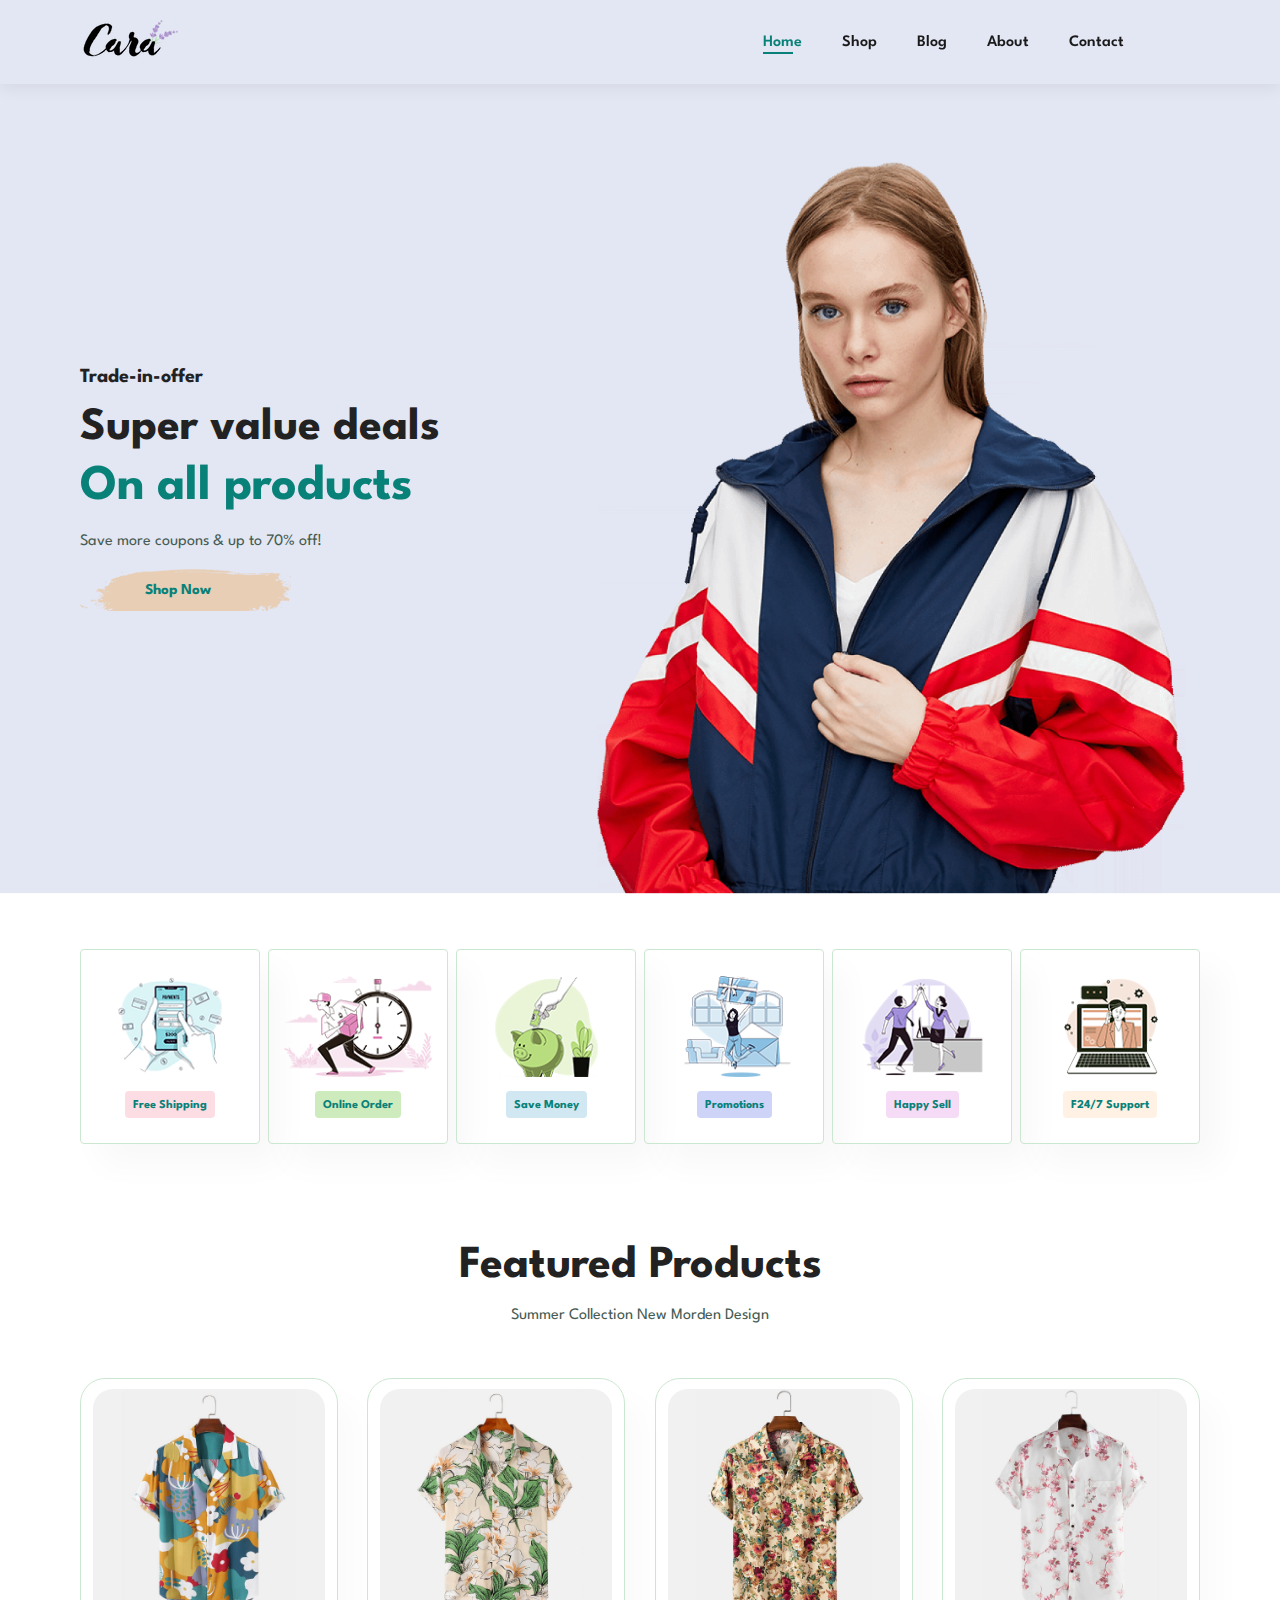
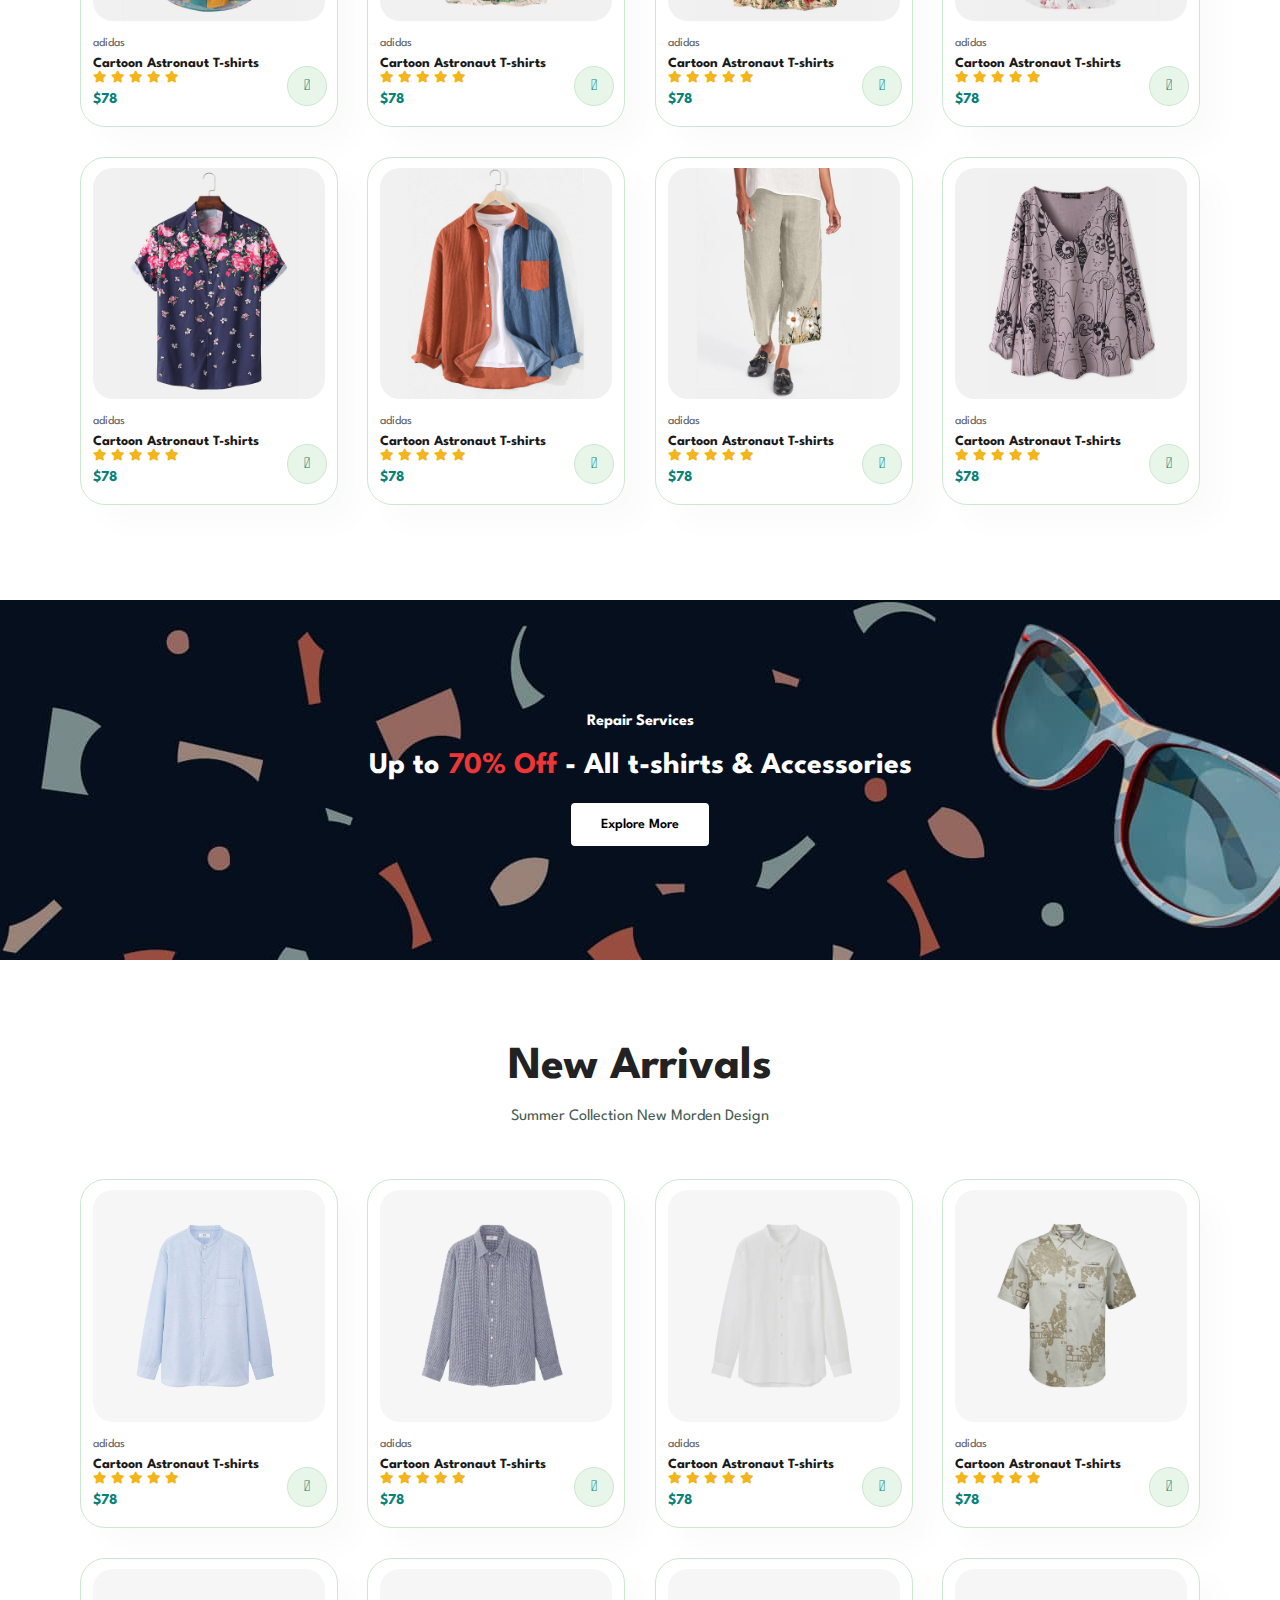
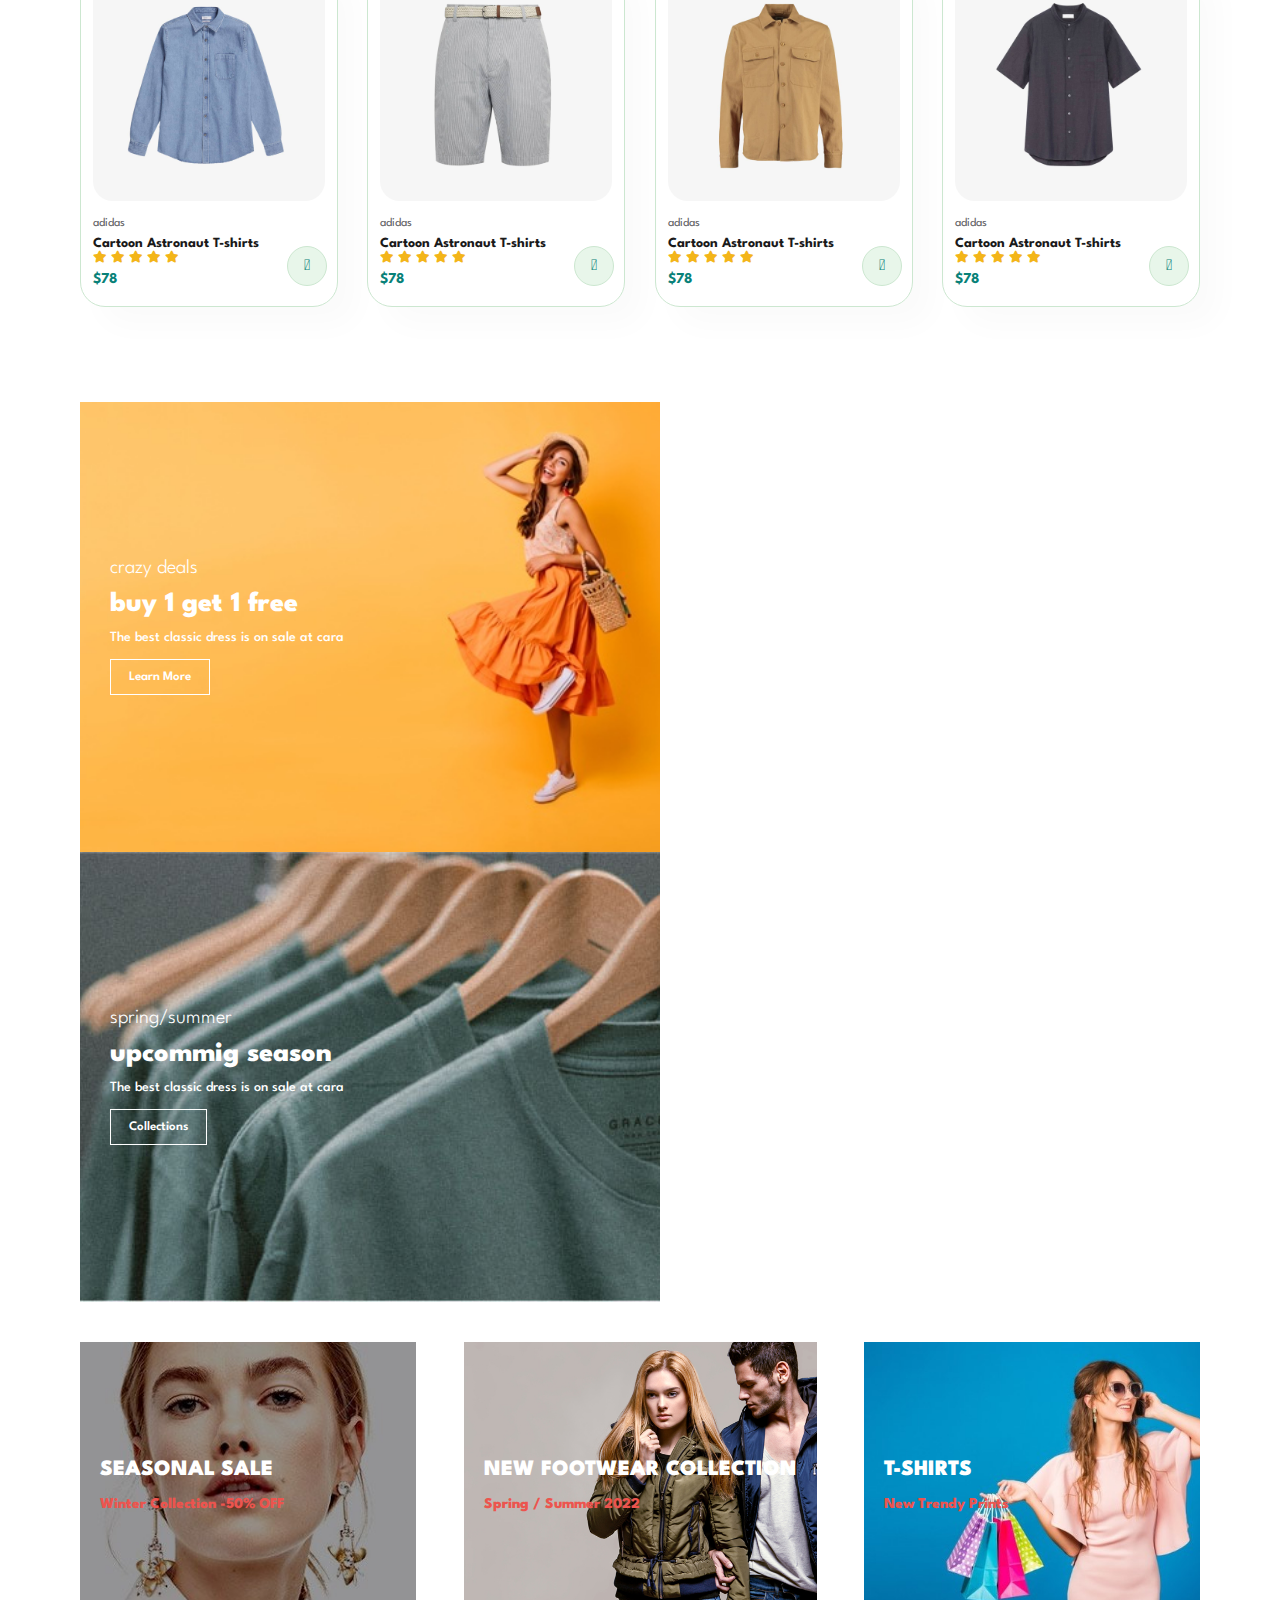
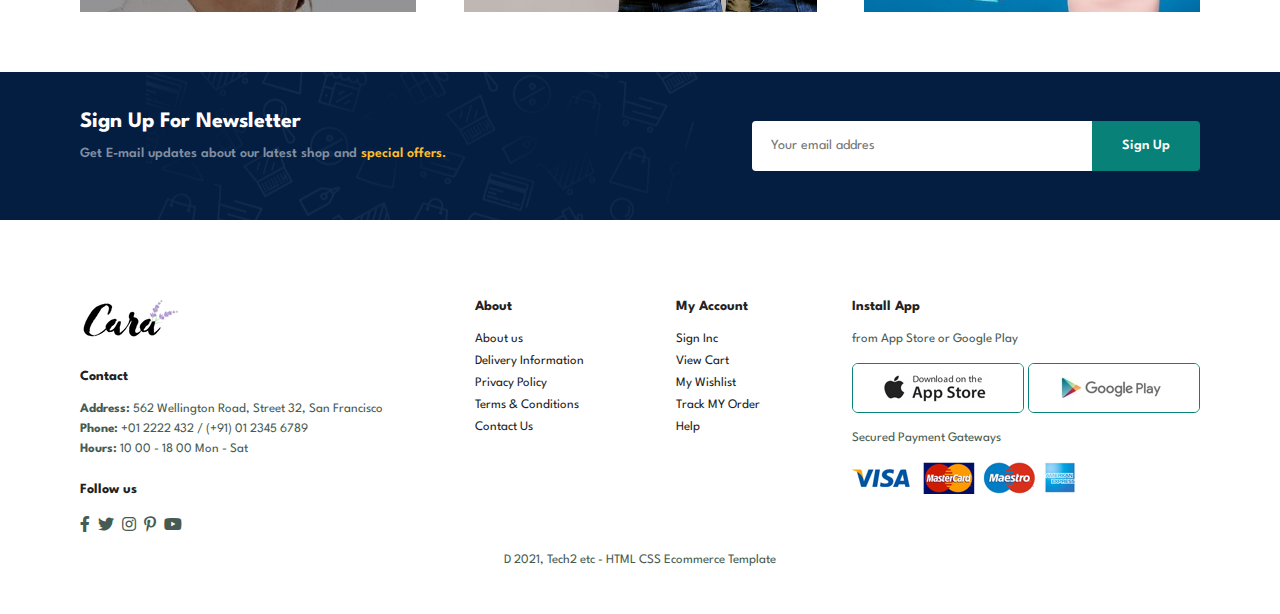
<file: index.html>
<!DOCTYPE html>
<html lang="en">
  <head>
    <meta charset="UTF-8" />
    <meta http-equiv="X-UA-Compatible" content="IE=edge" />
    <meta name="viewport" content="width=device-width, initial-scale=1.0" />
    <title>CARA</title>
    <link
      rel="stylesheet"
      href="https://pro.fontawesome.com/releases/v5.10.0/css/all.css"
    />
    <script src="script.js" defer></script>
    <link rel="stylesheet" href="style.css" />
  </head>

  <body>
    <section id="header">
      <a href="#"><img src="./img/logo.png" class="logo" alt="" /></a>
      <div>
        <ul id="navbar">
          <li><a class="active" href="index.html">Home</a></li>
          <li><a href="shop.html">Shop</a></li>
          <li><a href="blog.html">Blog</a></li>
          <li><a href="about.html">About</a></li>
          <li><a href="contact.html">Contact</a></li>
          <li id="ig-bag">
            <a href="cart.html"><i class="far fa-shopping-bag"></i></a>
          </li>
          <a href="#" id="close"><i class="far fa-times"></i></a>
        </ul>
      </div>
      <div id="mobile">
        <a href="cart.html"><i class="far fa-shopping-bag"></i></a>
        <i id="bar" class="fas fa-outdent"></i>
      </div>
    </section>

    <section id="hero">
      <h4>Trade-in-offer</h4>
      <h2>Super value deals</h2>
      <h1>On all products</h1>
      <p>Save more coupons & up to 70% off!</p>
      <button>Shop Now</button>
    </section>

    <section id="feature" class="section-p1">
      <div class="fe-box">
        <img src="./img/features/f1.png" alt="" />
        <h6>Free Shipping</h6>
      </div>
      <div class="fe-box">
        <img src="./img/features/f2.png" alt="" />
        <h6>Online Order</h6>
      </div>
      <div class="fe-box">
        <img src="./img/features/f3.png" alt="" />
        <h6>Save Money</h6>
      </div>
      <div class="fe-box">
        <img src="./img/features/f4.png" alt="" />
        <h6>Promotions</h6>
      </div>
      <div class="fe-box">
        <img src="./img/features/f5.png" alt="" />
        <h6>Happy Sell</h6>
      </div>
      <div class="fe-box">
        <img src="./img/features/f6.png" alt="" />
        <h6>F24/7 Support</h6>
      </div>
    </section>

    <section id="product1" class="section-p1">
      <h2>Featured Products</h2>
      <p>Summer Collection New Morden Design</p>
      <div class="pro-container">
        <div class="pro">
          <img src="./img/products/f1.jpg" alt="" />
          <div class="des">
            <span>adidas</span>
            <h5>Cartoon Astronaut T-shirts</h5>
            <div class="star">
              <i class="fas fa-star"></i>
              <i class="fas fa-star"></i>
              <i class="fas fa-star"></i>
              <i class="fas fa-star"></i>
              <i class="fas fa-star"></i>
            </div>
            <h4>$78</h4>
          </div>
          <a href="#"><i class="fal fa-shopping-cart cart"></i></a>
        </div>
        <div class="pro">
          <img src="./img/products/f2.jpg" alt="" />
          <div class="des">
            <span>adidas</span>
            <h5>Cartoon Astronaut T-shirts</h5>
            <div class="star">
              <i class="fas fa-star"></i>
              <i class="fas fa-star"></i>
              <i class="fas fa-star"></i>
              <i class="fas fa-star"></i>
              <i class="fas fa-star"></i>
            </div>
            <h4>$78</h4>
          </div>
          <a href="#"><i class="fal fa-shopping-cart cart"></i></a>
        </div>
        <div class="pro">
          <img src="./img/products/f3.jpg" alt="" />
          <div class="des">
            <span>adidas</span>
            <h5>Cartoon Astronaut T-shirts</h5>
            <div class="star">
              <i class="fas fa-star"></i>
              <i class="fas fa-star"></i>
              <i class="fas fa-star"></i>
              <i class="fas fa-star"></i>
              <i class="fas fa-star"></i>
            </div>
            <h4>$78</h4>
          </div>
          <a href="#"><i class="fal fa-shopping-cart cart"></i></a>
        </div>
        <div class="pro">
          <img src="./img/products/f4.jpg" alt="" />
          <div class="des">
            <span>adidas</span>
            <h5>Cartoon Astronaut T-shirts</h5>
            <div class="star">
              <i class="fas fa-star"></i>
              <i class="fas fa-star"></i>
              <i class="fas fa-star"></i>
              <i class="fas fa-star"></i>
              <i class="fas fa-star"></i>
            </div>
            <h4>$78</h4>
          </div>
          <a href="#"><i class="fal fa-shopping-cart cart"></i></a>
        </div>
        <div class="pro">
          <img src="./img/products/f5.jpg" alt="" />
          <div class="des">
            <span>adidas</span>
            <h5>Cartoon Astronaut T-shirts</h5>
            <div class="star">
              <i class="fas fa-star"></i>
              <i class="fas fa-star"></i>
              <i class="fas fa-star"></i>
              <i class="fas fa-star"></i>
              <i class="fas fa-star"></i>
            </div>
            <h4>$78</h4>
          </div>
          <a href="#"><i class="fal fa-shopping-cart cart"></i></a>
        </div>
        <div class="pro">
          <img src="./img/products/f6.jpg" alt="" />
          <div class="des">
            <span>adidas</span>
            <h5>Cartoon Astronaut T-shirts</h5>
            <div class="star">
              <i class="fas fa-star"></i>
              <i class="fas fa-star"></i>
              <i class="fas fa-star"></i>
              <i class="fas fa-star"></i>
              <i class="fas fa-star"></i>
            </div>
            <h4>$78</h4>
          </div>
          <a href="#"><i class="fal fa-shopping-cart cart"></i></a>
        </div>
        <div class="pro">
          <img src="./img/products/f7.jpg" alt="" />
          <div class="des">
            <span>adidas</span>
            <h5>Cartoon Astronaut T-shirts</h5>
            <div class="star">
              <i class="fas fa-star"></i>
              <i class="fas fa-star"></i>
              <i class="fas fa-star"></i>
              <i class="fas fa-star"></i>
              <i class="fas fa-star"></i>
            </div>
            <h4>$78</h4>
          </div>
          <a href="#"><i class="fal fa-shopping-cart cart"></i></a>
        </div>
        <div class="pro">
          <img src="./img/products/f8.jpg" alt="" />
          <div class="des">
            <span>adidas</span>
            <h5>Cartoon Astronaut T-shirts</h5>
            <div class="star">
              <i class="fas fa-star"></i>
              <i class="fas fa-star"></i>
              <i class="fas fa-star"></i>
              <i class="fas fa-star"></i>
              <i class="fas fa-star"></i>
            </div>
            <h4>$78</h4>
          </div>
          <a href="#"><i class="fal fa-shopping-cart cart"></i></a>
        </div>
      </div>
    </section>

    <section id="banner" class="section-m1">
      <h4>Repair Services</h4>
      <h2>Up to <span>70% Off</span> - All t-shirts & Accessories</h2>
      <button class="normal">Explore More</button>
    </section>

    <section id="product1" class="section-p1">
      <h2>New Arrivals</h2>
      <p>Summer Collection New Morden Design</p>
      <div class="pro-container">
        <div class="pro">
          <img src="./img/products/n1.jpg" alt="" />
          <div class="des">
            <span>adidas</span>
            <h5>Cartoon Astronaut T-shirts</h5>
            <div class="star">
              <i class="fas fa-star"></i>
              <i class="fas fa-star"></i>
              <i class="fas fa-star"></i>
              <i class="fas fa-star"></i>
              <i class="fas fa-star"></i>
            </div>
            <h4>$78</h4>
          </div>
          <a href="#"><i class="fal fa-shopping-cart cart"></i></a>
        </div>
        <div class="pro">
          <img src="./img/products/n2.jpg" alt="" />
          <div class="des">
            <span>adidas</span>
            <h5>Cartoon Astronaut T-shirts</h5>
            <div class="star">
              <i class="fas fa-star"></i>
              <i class="fas fa-star"></i>
              <i class="fas fa-star"></i>
              <i class="fas fa-star"></i>
              <i class="fas fa-star"></i>
            </div>
            <h4>$78</h4>
          </div>
          <a href="#"><i class="fal fa-shopping-cart cart"></i></a>
        </div>
        <div class="pro">
          <img src="./img/products/n3.jpg" alt="" />
          <div class="des">
            <span>adidas</span>
            <h5>Cartoon Astronaut T-shirts</h5>
            <div class="star">
              <i class="fas fa-star"></i>
              <i class="fas fa-star"></i>
              <i class="fas fa-star"></i>
              <i class="fas fa-star"></i>
              <i class="fas fa-star"></i>
            </div>
            <h4>$78</h4>
          </div>
          <a href="#"><i class="fal fa-shopping-cart cart"></i></a>
        </div>
        <div class="pro">
          <img src="./img/products/n4.jpg" alt="" />
          <div class="des">
            <span>adidas</span>
            <h5>Cartoon Astronaut T-shirts</h5>
            <div class="star">
              <i class="fas fa-star"></i>
              <i class="fas fa-star"></i>
              <i class="fas fa-star"></i>
              <i class="fas fa-star"></i>
              <i class="fas fa-star"></i>
            </div>
            <h4>$78</h4>
          </div>
          <a href="#"><i class="fal fa-shopping-cart cart"></i></a>
        </div>
        <div class="pro">
          <img src="./img/products/n5.jpg" alt="" />
          <div class="des">
            <span>adidas</span>
            <h5>Cartoon Astronaut T-shirts</h5>
            <div class="star">
              <i class="fas fa-star"></i>
              <i class="fas fa-star"></i>
              <i class="fas fa-star"></i>
              <i class="fas fa-star"></i>
              <i class="fas fa-star"></i>
            </div>
            <h4>$78</h4>
          </div>
          <a href="#"><i class="fal fa-shopping-cart cart"></i></a>
        </div>
        <div class="pro">
          <img src="./img/products/n6.jpg" alt="" />
          <div class="des">
            <span>adidas</span>
            <h5>Cartoon Astronaut T-shirts</h5>
            <div class="star">
              <i class="fas fa-star"></i>
              <i class="fas fa-star"></i>
              <i class="fas fa-star"></i>
              <i class="fas fa-star"></i>
              <i class="fas fa-star"></i>
            </div>
            <h4>$78</h4>
          </div>
          <a href="#"><i class="fal fa-shopping-cart cart"></i></a>
        </div>
        <div class="pro">
          <img src="./img/products/n7.jpg" alt="" />
          <div class="des">
            <span>adidas</span>
            <h5>Cartoon Astronaut T-shirts</h5>
            <div class="star">
              <i class="fas fa-star"></i>
              <i class="fas fa-star"></i>
              <i class="fas fa-star"></i>
              <i class="fas fa-star"></i>
              <i class="fas fa-star"></i>
            </div>
            <h4>$78</h4>
          </div>
          <a href="#"><i class="fal fa-shopping-cart cart"></i></a>
        </div>
        <div class="pro">
          <img src="./img/products/n8.jpg" alt="" />
          <div class="des">
            <span>adidas</span>
            <h5>Cartoon Astronaut T-shirts</h5>
            <div class="star">
              <i class="fas fa-star"></i>
              <i class="fas fa-star"></i>
              <i class="fas fa-star"></i>
              <i class="fas fa-star"></i>
              <i class="fas fa-star"></i>
            </div>
            <h4>$78</h4>
          </div>
          <a href="#"><i class="fal fa-shopping-cart cart"></i></a>
        </div>
      </div>
    </section>

    <section id="sm-banner" class="section-p1">
      <div class="banner-box">
        <h4>crazy deals</h4>
        <h2>buy 1 get 1 free</h2>
        <span>The best classic dress is on sale at cara</span>
        <button class="white">Learn More</button>
      </div>
      <div class="banner-box banner-box2">
        <h4>spring/summer</h4>
        <h2>upcommig season</h2>
        <span>The best classic dress is on sale at cara</span>
        <button class="white">Collections</button>
      </div>
    </section>

    <section id="banner3">
      <div class="banner-box">
        <h2>SEASONAL SALE</h2>
        <h3>Winter Collection -50% OFF</h3>
      </div>
      <div class="banner-box banner-box2">
        <h2>NEW FOOTWEAR COLLECTION</h2>
        <h3>Spring / Summer 2022</h3>
      </div>
      <div class="banner-box banner-box3">
        <h2>T-SHIRTS</h2>
        <h3>New Trendy Prints</h3>
      </div>
    </section>

    <section id="newsletter" class="section-p1 section-m1">
        <div class="newstext">
            <h4>Sign Up For Newsletter</h4>
            <p>Get E-mail updates about our latest shop and <span>special offers.</span></p>
        </div>
        <div class="form">
            <input type="text" placeholder="Your email addres">
            <button class="normal">Sign Up</button>
        </div>
    </section>

    <footer class="section-p1">
        <div class="col">
            <img class="logo" src="./img/logo.png" alt="">
            <h4>Contact</h4>
            <p><strong>Address:</strong> 562 Wellington Road, Street 32, San Francisco</p>
            <p><strong>Phone:</strong> +01 2222 432 / (+91) 01 2345 6789</p>
            <p><strong>Hours:</strong> 10 00 - 18 00 Mon - Sat</p>
            <div class="follow">
                <h4>Follow us</h4>
                <div class="icons">
                    <i class="fab fa-facebook-f"></i>
                    <i class="fab fa-twitter"></i>
                    <i class="fab fa-instagram"></i>
                    <i class="fab fa-pinterest-p"></i>
                    <i class="fab fa-youtube"></i>
                </div>
            </div>
        </div>

        <div class="col">
            <h4>About</h4>
            <a href="#">About us</a>
            <a href="#">Delivery Information</a>
            <a href="#">Privacy Policy</a>
            <a href="#">Terms & Conditions</a>
            <a href="#">Contact Us</a>
        </div>

        <div class="col">
            <h4>My Account</h4>
            <a href="#">Sign Inc</a>
            <a href="#">View Cart</a>
            <a href="#">My Wishlist</a>
            <a href="#">Track MY Order</a>
            <a href="#">Help</a>
        </div>

        <div class="col install">
            <h4>Install App</h4>
            <p>from App Store or Google Play</p>
            <div class="row">
                <img src="./img/pay/app.jpg" alt="">
                <img src="./img/pay/play.jpg" alt="">
            </div>
            <p>Secured Payment Gateways</p>
            <img src="./img/pay/pay.png" alt="">
        </div>

        <div class="copyright">
            <p>D 2021, Tech2 etc - HTML CSS Ecommerce Template</p>
        </div>
    </footer>
  </body>
</html>
</file>
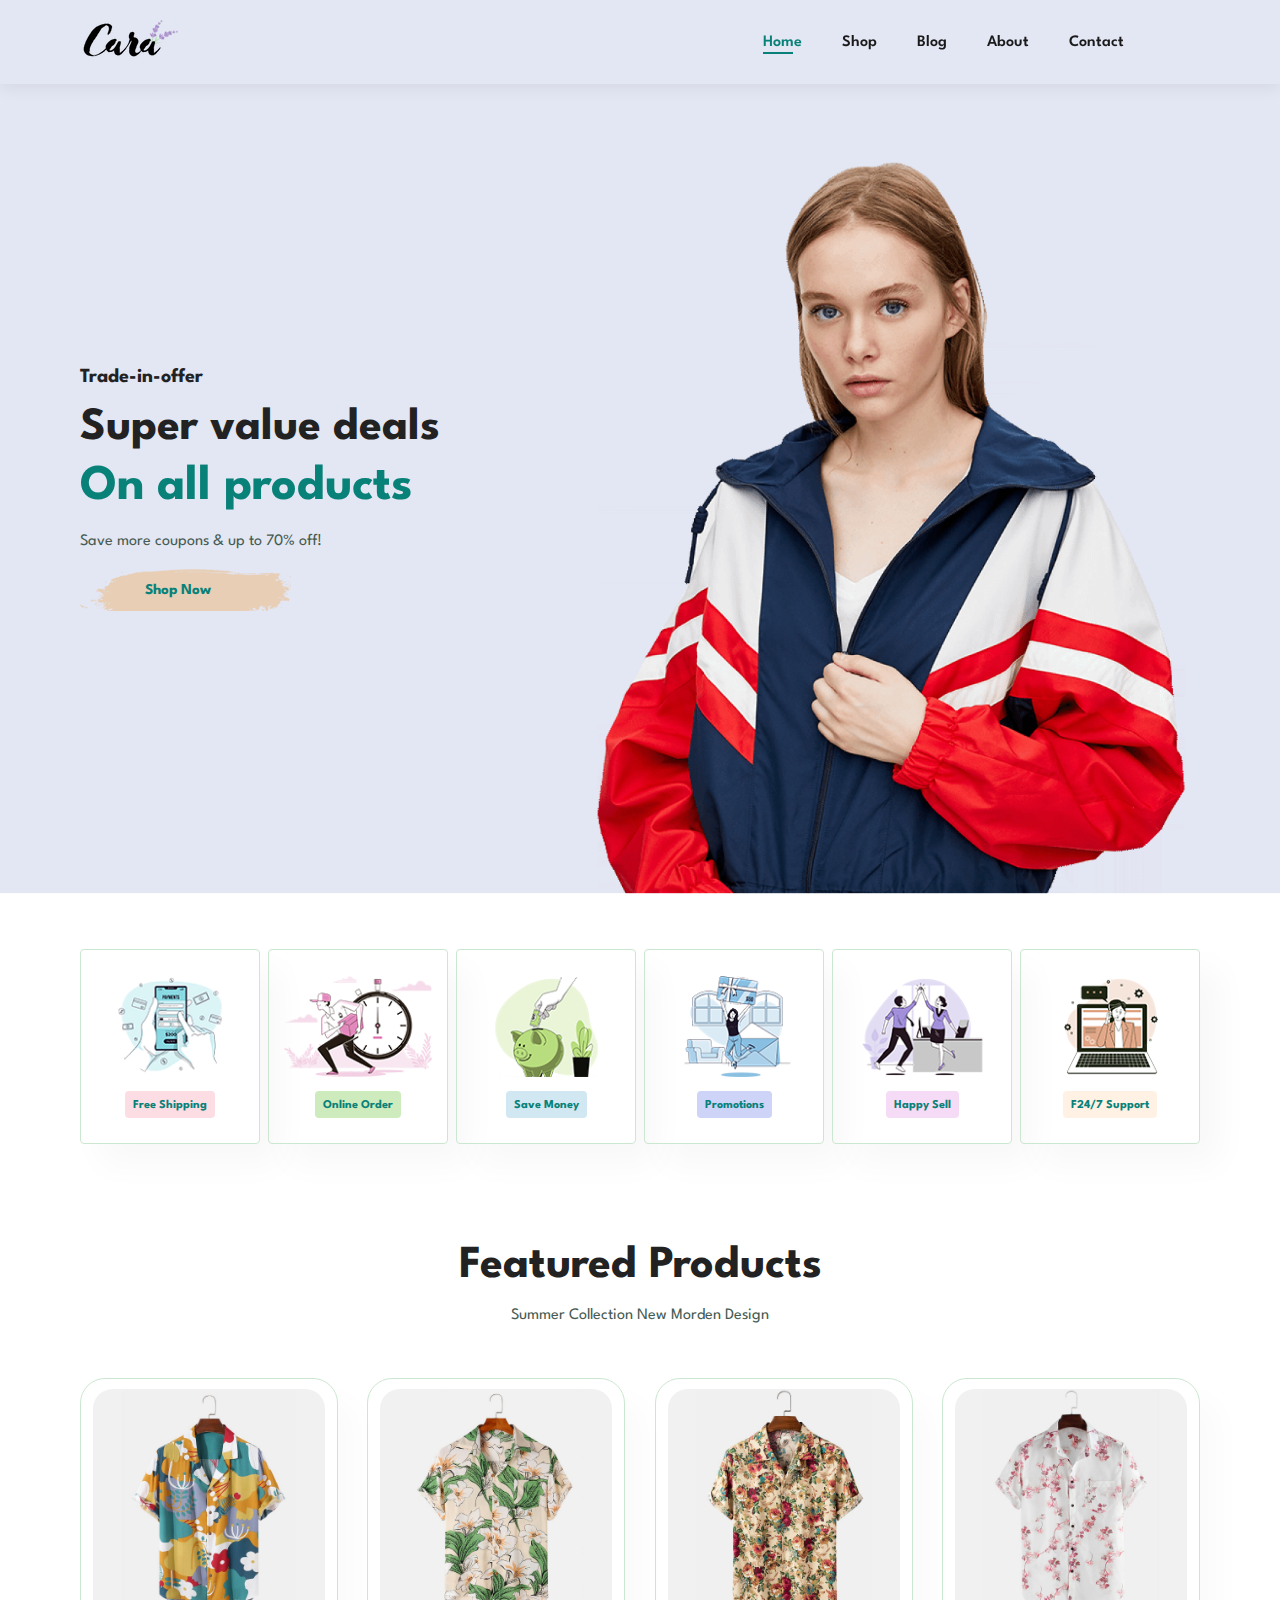
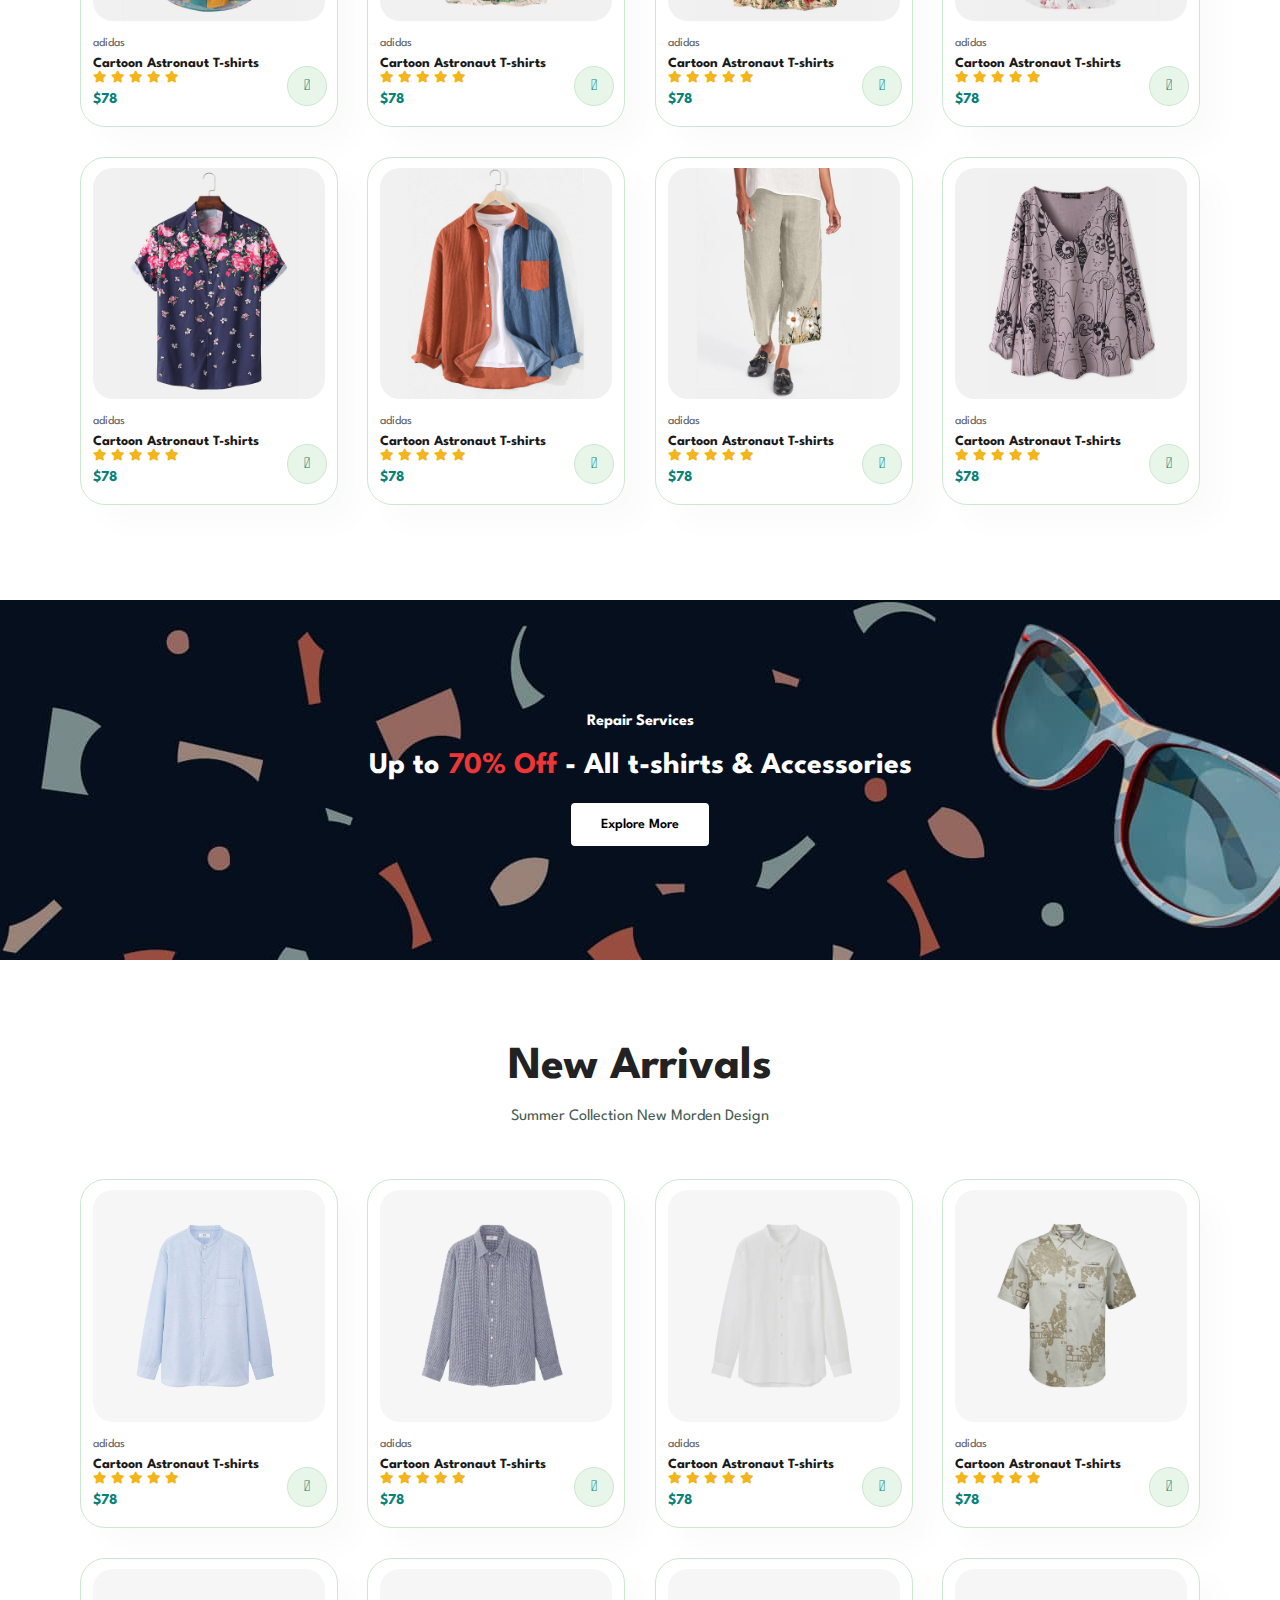
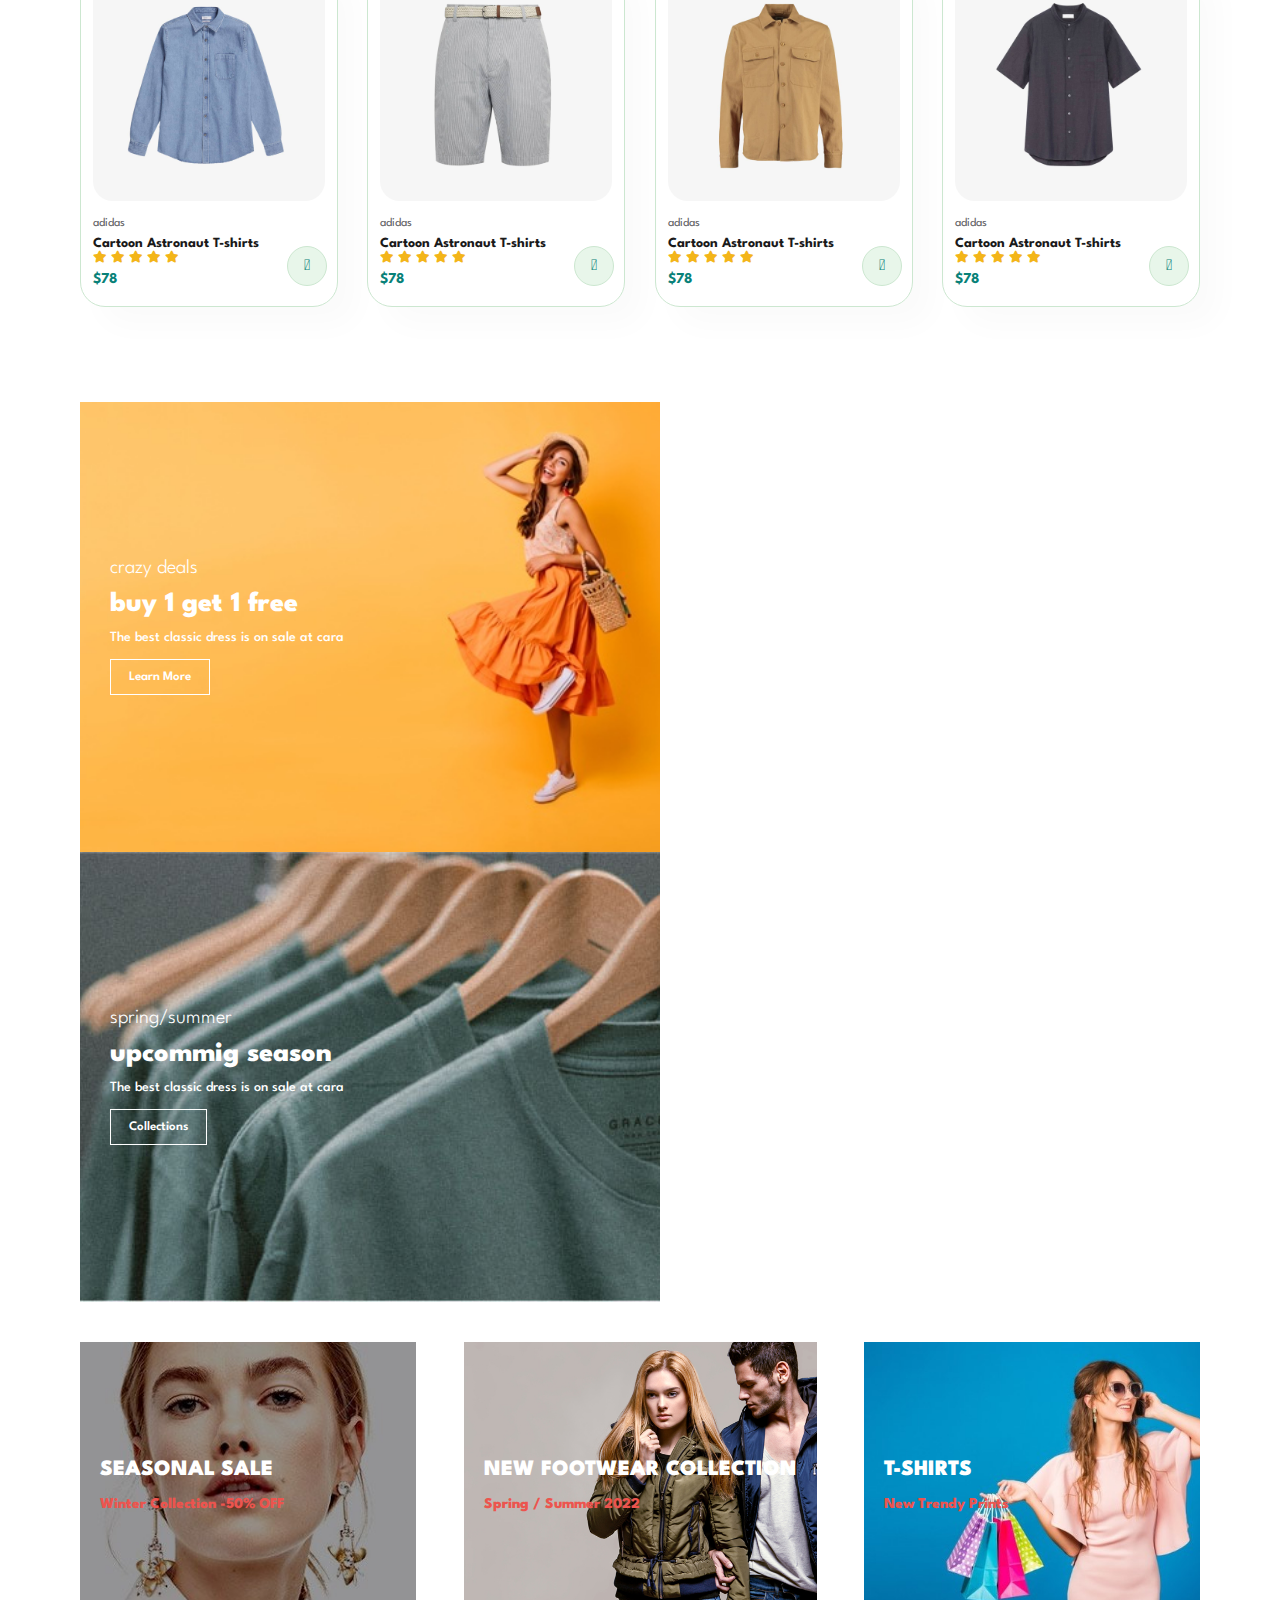
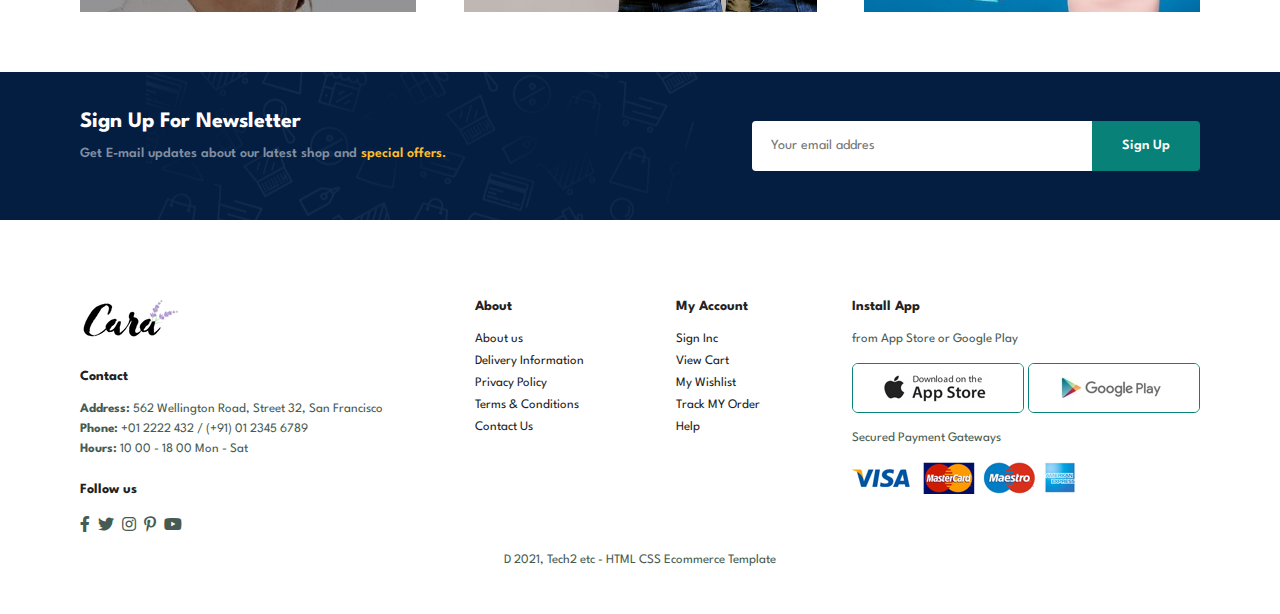
<file: Ecommerce Website/index.html>
<!DOCTYPE html>
<html lang="en">
  <head>
    <meta charset="UTF-8" />
    <meta http-equiv="X-UA-Compatible" content="IE=edge" />
    <meta name="viewport" content="width=device-width, initial-scale=1.0" />
    <title>Tech2etc Ecommerce Tutorial</title>
    <link
      rel="stylesheet"
      href="https://pro.fontawesome.com/releases/v5.10.0/css/all.css"
    />
    <script src="script.js" defer></script>
    <link rel="stylesheet" href="style.css" />
  </head>

  <body>
    <section id="header">
      <a href="#"><img src="./img/logo.png" class="logo" alt="" /></a>
      <div>
        <ul id="navbar">
          <li><a class="active" href="index.html">Home</a></li>
          <li><a href="shop.html">Shop</a></li>
          <li><a href="blog.html">Blog</a></li>
          <li><a href="about.html">About</a></li>
          <li><a href="contact.html">Contact</a></li>
          <li id="ig-bag">
            <a href="cart.html"><i class="far fa-shopping-bag"></i></a>
          </li>
          <a href="#" id="close"><i class="far fa-times"></i></a>
        </ul>
      </div>
      <div id="mobile">
        <a href="cart.html"><i class="far fa-shopping-bag"></i></a>
        <i id="bar" class="fas fa-outdent"></i>
      </div>
    </section>

    <section id="hero">
      <h4>Trade-in-offer</h4>
      <h2>Super value deals</h2>
      <h1>On all products</h1>
      <p>Save more coupons & up to 70% off!</p>
      <button>Shop Now</button>
    </section>

    <section id="feature" class="section-p1">
      <div class="fe-box">
        <img src="./img/features/f1.png" alt="" />
        <h6>Free Shipping</h6>
      </div>
      <div class="fe-box">
        <img src="./img/features/f2.png" alt="" />
        <h6>Online Order</h6>
      </div>
      <div class="fe-box">
        <img src="./img/features/f3.png" alt="" />
        <h6>Save Money</h6>
      </div>
      <div class="fe-box">
        <img src="./img/features/f4.png" alt="" />
        <h6>Promotions</h6>
      </div>
      <div class="fe-box">
        <img src="./img/features/f5.png" alt="" />
        <h6>Happy Sell</h6>
      </div>
      <div class="fe-box">
        <img src="./img/features/f6.png" alt="" />
        <h6>F24/7 Support</h6>
      </div>
    </section>

    <section id="product1" class="section-p1">
      <h2>Featured Products</h2>
      <p>Summer Collection New Morden Design</p>
      <div class="pro-container">
        <div class="pro">
          <img src="./img/products/f1.jpg" alt="" />
          <div class="des">
            <span>adidas</span>
            <h5>Cartoon Astronaut T-shirts</h5>
            <div class="star">
              <i class="fas fa-star"></i>
              <i class="fas fa-star"></i>
              <i class="fas fa-star"></i>
              <i class="fas fa-star"></i>
              <i class="fas fa-star"></i>
            </div>
            <h4>$78</h4>
          </div>
          <a href="#"><i class="fal fa-shopping-cart cart"></i></a>
        </div>
        <div class="pro">
          <img src="./img/products/f2.jpg" alt="" />
          <div class="des">
            <span>adidas</span>
            <h5>Cartoon Astronaut T-shirts</h5>
            <div class="star">
              <i class="fas fa-star"></i>
              <i class="fas fa-star"></i>
              <i class="fas fa-star"></i>
              <i class="fas fa-star"></i>
              <i class="fas fa-star"></i>
            </div>
            <h4>$78</h4>
          </div>
          <a href="#"><i class="fal fa-shopping-cart cart"></i></a>
        </div>
        <div class="pro">
          <img src="./img/products/f3.jpg" alt="" />
          <div class="des">
            <span>adidas</span>
            <h5>Cartoon Astronaut T-shirts</h5>
            <div class="star">
              <i class="fas fa-star"></i>
              <i class="fas fa-star"></i>
              <i class="fas fa-star"></i>
              <i class="fas fa-star"></i>
              <i class="fas fa-star"></i>
            </div>
            <h4>$78</h4>
          </div>
          <a href="#"><i class="fal fa-shopping-cart cart"></i></a>
        </div>
        <div class="pro">
          <img src="./img/products/f4.jpg" alt="" />
          <div class="des">
            <span>adidas</span>
            <h5>Cartoon Astronaut T-shirts</h5>
            <div class="star">
              <i class="fas fa-star"></i>
              <i class="fas fa-star"></i>
              <i class="fas fa-star"></i>
              <i class="fas fa-star"></i>
              <i class="fas fa-star"></i>
            </div>
            <h4>$78</h4>
          </div>
          <a href="#"><i class="fal fa-shopping-cart cart"></i></a>
        </div>
        <div class="pro">
          <img src="./img/products/f5.jpg" alt="" />
          <div class="des">
            <span>adidas</span>
            <h5>Cartoon Astronaut T-shirts</h5>
            <div class="star">
              <i class="fas fa-star"></i>
              <i class="fas fa-star"></i>
              <i class="fas fa-star"></i>
              <i class="fas fa-star"></i>
              <i class="fas fa-star"></i>
            </div>
            <h4>$78</h4>
          </div>
          <a href="#"><i class="fal fa-shopping-cart cart"></i></a>
        </div>
        <div class="pro">
          <img src="./img/products/f6.jpg" alt="" />
          <div class="des">
            <span>adidas</span>
            <h5>Cartoon Astronaut T-shirts</h5>
            <div class="star">
              <i class="fas fa-star"></i>
              <i class="fas fa-star"></i>
              <i class="fas fa-star"></i>
              <i class="fas fa-star"></i>
              <i class="fas fa-star"></i>
            </div>
            <h4>$78</h4>
          </div>
          <a href="#"><i class="fal fa-shopping-cart cart"></i></a>
        </div>
        <div class="pro">
          <img src="./img/products/f7.jpg" alt="" />
          <div class="des">
            <span>adidas</span>
            <h5>Cartoon Astronaut T-shirts</h5>
            <div class="star">
              <i class="fas fa-star"></i>
              <i class="fas fa-star"></i>
              <i class="fas fa-star"></i>
              <i class="fas fa-star"></i>
              <i class="fas fa-star"></i>
            </div>
            <h4>$78</h4>
          </div>
          <a href="#"><i class="fal fa-shopping-cart cart"></i></a>
        </div>
        <div class="pro">
          <img src="./img/products/f8.jpg" alt="" />
          <div class="des">
            <span>adidas</span>
            <h5>Cartoon Astronaut T-shirts</h5>
            <div class="star">
              <i class="fas fa-star"></i>
              <i class="fas fa-star"></i>
              <i class="fas fa-star"></i>
              <i class="fas fa-star"></i>
              <i class="fas fa-star"></i>
            </div>
            <h4>$78</h4>
          </div>
          <a href="#"><i class="fal fa-shopping-cart cart"></i></a>
        </div>
      </div>
    </section>

    <section id="banner" class="section-m1">
      <h4>Repair Services</h4>
      <h2>Up to <span>70% Off</span> - All t-shirts & Accessories</h2>
      <button class="normal">Explore More</button>
    </section>

    <section id="product1" class="section-p1">
      <h2>New Arrivals</h2>
      <p>Summer Collection New Morden Design</p>
      <div class="pro-container">
        <div class="pro">
          <img src="./img/products/n1.jpg" alt="" />
          <div class="des">
            <span>adidas</span>
            <h5>Cartoon Astronaut T-shirts</h5>
            <div class="star">
              <i class="fas fa-star"></i>
              <i class="fas fa-star"></i>
              <i class="fas fa-star"></i>
              <i class="fas fa-star"></i>
              <i class="fas fa-star"></i>
            </div>
            <h4>$78</h4>
          </div>
          <a href="#"><i class="fal fa-shopping-cart cart"></i></a>
        </div>
        <div class="pro">
          <img src="./img/products/n2.jpg" alt="" />
          <div class="des">
            <span>adidas</span>
            <h5>Cartoon Astronaut T-shirts</h5>
            <div class="star">
              <i class="fas fa-star"></i>
              <i class="fas fa-star"></i>
              <i class="fas fa-star"></i>
              <i class="fas fa-star"></i>
              <i class="fas fa-star"></i>
            </div>
            <h4>$78</h4>
          </div>
          <a href="#"><i class="fal fa-shopping-cart cart"></i></a>
        </div>
        <div class="pro">
          <img src="./img/products/n3.jpg" alt="" />
          <div class="des">
            <span>adidas</span>
            <h5>Cartoon Astronaut T-shirts</h5>
            <div class="star">
              <i class="fas fa-star"></i>
              <i class="fas fa-star"></i>
              <i class="fas fa-star"></i>
              <i class="fas fa-star"></i>
              <i class="fas fa-star"></i>
            </div>
            <h4>$78</h4>
          </div>
          <a href="#"><i class="fal fa-shopping-cart cart"></i></a>
        </div>
        <div class="pro">
          <img src="./img/products/n4.jpg" alt="" />
          <div class="des">
            <span>adidas</span>
            <h5>Cartoon Astronaut T-shirts</h5>
            <div class="star">
              <i class="fas fa-star"></i>
              <i class="fas fa-star"></i>
              <i class="fas fa-star"></i>
              <i class="fas fa-star"></i>
              <i class="fas fa-star"></i>
            </div>
            <h4>$78</h4>
          </div>
          <a href="#"><i class="fal fa-shopping-cart cart"></i></a>
        </div>
        <div class="pro">
          <img src="./img/products/n5.jpg" alt="" />
          <div class="des">
            <span>adidas</span>
            <h5>Cartoon Astronaut T-shirts</h5>
            <div class="star">
              <i class="fas fa-star"></i>
              <i class="fas fa-star"></i>
              <i class="fas fa-star"></i>
              <i class="fas fa-star"></i>
              <i class="fas fa-star"></i>
            </div>
            <h4>$78</h4>
          </div>
          <a href="#"><i class="fal fa-shopping-cart cart"></i></a>
        </div>
        <div class="pro">
          <img src="./img/products/n6.jpg" alt="" />
          <div class="des">
            <span>adidas</span>
            <h5>Cartoon Astronaut T-shirts</h5>
            <div class="star">
              <i class="fas fa-star"></i>
              <i class="fas fa-star"></i>
              <i class="fas fa-star"></i>
              <i class="fas fa-star"></i>
              <i class="fas fa-star"></i>
            </div>
            <h4>$78</h4>
          </div>
          <a href="#"><i class="fal fa-shopping-cart cart"></i></a>
        </div>
        <div class="pro">
          <img src="./img/products/n7.jpg" alt="" />
          <div class="des">
            <span>adidas</span>
            <h5>Cartoon Astronaut T-shirts</h5>
            <div class="star">
              <i class="fas fa-star"></i>
              <i class="fas fa-star"></i>
              <i class="fas fa-star"></i>
              <i class="fas fa-star"></i>
              <i class="fas fa-star"></i>
            </div>
            <h4>$78</h4>
          </div>
          <a href="#"><i class="fal fa-shopping-cart cart"></i></a>
        </div>
        <div class="pro">
          <img src="./img/products/n8.jpg" alt="" />
          <div class="des">
            <span>adidas</span>
            <h5>Cartoon Astronaut T-shirts</h5>
            <div class="star">
              <i class="fas fa-star"></i>
              <i class="fas fa-star"></i>
              <i class="fas fa-star"></i>
              <i class="fas fa-star"></i>
              <i class="fas fa-star"></i>
            </div>
            <h4>$78</h4>
          </div>
          <a href="#"><i class="fal fa-shopping-cart cart"></i></a>
        </div>
      </div>
    </section>

    <section id="sm-banner" class="section-p1">
      <div class="banner-box">
        <h4>crazy deals</h4>
        <h2>buy 1 get 1 free</h2>
        <span>The best classic dress is on sale at cara</span>
        <button class="white">Learn More</button>
      </div>
      <div class="banner-box banner-box2">
        <h4>spring/summer</h4>
        <h2>upcommig season</h2>
        <span>The best classic dress is on sale at cara</span>
        <button class="white">Collections</button>
      </div>
    </section>

    <section id="banner3">
      <div class="banner-box">
        <h2>SEASONAL SALE</h2>
        <h3>Winter Collection -50% OFF</h3>
      </div>
      <div class="banner-box banner-box2">
        <h2>NEW FOOTWEAR COLLECTION</h2>
        <h3>Spring / Summer 2022</h3>
      </div>
      <div class="banner-box banner-box3">
        <h2>T-SHIRTS</h2>
        <h3>New Trendy Prints</h3>
      </div>
    </section>

    <section id="newsletter" class="section-p1 section-m1">
        <div class="newstext">
            <h4>Sign Up For Newsletter</h4>
            <p>Get E-mail updates about our latest shop and <span>special offers.</span></p>
        </div>
        <div class="form">
            <input type="text" placeholder="Your email addres">
            <button class="normal">Sign Up</button>
        </div>
    </section>

    <footer class="section-p1">
        <div class="col">
            <img class="logo" src="./img/logo.png" alt="">
            <h4>Contact</h4>
            <p><strong>Address:</strong> 562 Wellington Road, Street 32, San Francisco</p>
            <p><strong>Phone:</strong> +01 2222 432 / (+91) 01 2345 6789</p>
            <p><strong>Hours:</strong> 10 00 - 18 00 Mon - Sat</p>
            <div class="follow">
                <h4>Follow us</h4>
                <div class="icons">
                    <i class="fab fa-facebook-f"></i>
                    <i class="fab fa-twitter"></i>
                    <i class="fab fa-instagram"></i>
                    <i class="fab fa-pinterest-p"></i>
                    <i class="fab fa-youtube"></i>
                </div>
            </div>
        </div>

        <div class="col">
            <h4>About</h4>
            <a href="#">About us</a>
            <a href="#">Delivery Information</a>
            <a href="#">Privacy Policy</a>
            <a href="#">Terms & Conditions</a>
            <a href="#">Contact Us</a>
        </div>

        <div class="col">
            <h4>My Account</h4>
            <a href="#">Sign Inc</a>
            <a href="#">View Cart</a>
            <a href="#">My Wishlist</a>
            <a href="#">Track MY Order</a>
            <a href="#">Help</a>
        </div>

        <div class="col install">
            <h4>Install App</h4>
            <p>from App Store or Google Play</p>
            <div class="row">
                <img src="./img/pay/app.jpg" alt="">
                <img src="./img/pay/play.jpg" alt="">
            </div>
            <p>Secured Payment Gateways</p>
            <img src="./img/pay/pay.png" alt="">
        </div>

        <div class="copyright">
            <p>D 2021, Tech2 etc - HTML CSS Ecommerce Template</p>
        </div>
    </footer>
  </body>
</html>
</file>
<file: style.css>
@import url("https://fonts.googleapis.com/css2?family=Spartan:wght@100;200;300;400;500;600;700;800;900&display=swap");

* {
  margin: 0;
  padding: 0;
  box-sizing: border-box;
  font-family: "Spartan", sans-serif;
}

html {
  scroll-behavior: smooth;
}

/* Global Styles */

h1 {
  font-size: 50px;
  line-height: 64px;
  color: #222;
}

h2 {
  font-size: 46px;
  line-height: 54px;
  color: #222;
}

h4 {
  font-size: 20px;
  color: #222;
}

h6 {
  font-weight: 700;
  font-size: 12px;
}

p {
  font-size: 16px;
  color: #465b52;
  margin: 15px 0 20px 0;
}

.section-p1 {
  padding: 40px 80px;
}

.section-m1 {
  margin: 40px 0;
}

button.normal {
  font-size: 14px;
  font-weight: 600;
  padding: 15px 30px;
  color: #000;
  background-color: #fff;
  border-radius: 4px;
  cursor: pointer;
  border: none;
  outline: none;
  transition: 0.2s;
}

button.white {
  font-size: 13px;
  font-weight: 600;
  padding: 11px 18px;
  color: #fff;
  background-color: transparent;
  cursor: pointer;
  border: 1px solid #fff;
  outline: none;
  transition: 0.2s;
}

body {
  width: 100%;
}

/* Header Start */

#header {
  display: flex;
  align-items: center;
  justify-content: space-between;
  padding: 20px 80px;
  background: #E3E6F3;
  box-shadow: 0 5px 15px rgba(0, 0, 0, 0.06);
  z-index: 999;
  position: sticky;
  top: 0;
  left: 0;
}

#navbar {
  display: flex;
  align-items: center;
  justify-content: center;
}

#close {
  display: none;
}

#mobile {
  display: none;
}

#navbar li {
  list-style: none;
  padding: 0 20px;
  position: relative;
}

#navbar li a {
  text-decoration: none;
  font-size: 16px;
  font-weight: 600;
  color: #1a1a1a;
  transform: 0.3s ease;
}

#navbar li a:hover,
#navbar li a.active {
  color: #088178;
}

#navbar li a.active::after,
#navbar li a:hover::after {
  content: "";
  width: 30px;
  height: 2px;
  background-color: #088178;
  position: absolute;
  bottom: -4px;
  left: 20px;
}

/* Home page */

#hero {
  background-image: url("./img/hero4.png");
  height: 90vh;
  width: 100%;
  background-size: cover;
  background-position: top 25% right 0;
  padding: 0 80px;
  display: flex;
  flex-direction: column;
  align-items: flex-start;
  justify-content: center;
}

#hero h4 {
  padding-bottom: 15px;
}

#hero h1 {
  color: #088178;
}

#hero button {
  background-image: url(./img/button.png);
  background-color: transparent;
  color: #088178;
  border: 0;
  padding: 14px 80px 14px 65px;
  background-repeat: no-repeat;
  cursor: pointer;
  font-weight: 700;
  font-size: 15px;
}

#feature {
  display: flex;
  align-items: center;
  justify-content: space-between;
  flex-wrap: wrap;
}

#feature .fe-box {
  width: 180px;
  text-align: center;
  padding: 25px 15px;
  box-shadow: 20px 20px 34px rgba(0, 0, 0, 0.03);
  border: 1px solid #cce7d0;
  border-radius: 4px;
  margin: 15px 0;
}

#feature .fe-box:hover {
  box-shadow: 10px 10px 54px rgba(70, 62, 221, 0.1);
}

#feature .fe-box img {
  width: 100%;
  margin-bottom: 10px;
}

#feature .fe-box h6 {
  display: inline-block;
  padding: 9px 8px 6px 8px;
  line-height: 1;
  border-radius: 4px;
  color: #088178;
  background-color: #fddde4;
}

#feature .fe-box:nth-child(2) h6 {
  background-color: #cdebbc;
}

#feature .fe-box:nth-child(3) h6 {
  background-color: #d1e8f2;
}

#feature .fe-box:nth-child(4) h6 {
  background-color: #cdd4f8;
}

#feature .fe-box:nth-child(5) h6 {
  background-color: #f6dbf6;
}

#feature .fe-box:nth-child(6) h6 {
  background-color: #fff2e5;
}

#product1 {
  text-align: center;
}

#product1 .pro-container {
  display: flex;
  justify-content: space-between;
  padding-top: 20px;
  flex-wrap: wrap;
}

#product1 .pro {
  width: 23%;
  min-width: 250px;
  padding: 10px 12px;
  border: 1px solid #cce7d0;
  border-radius: 25px;
  cursor: pointer;
  box-shadow: 20px 20px 30px rgba(0, 0, 0, 0.02);
  margin: 15px 0;
  transition: 0.2s ease;
  position: relative;
}

#product1 .pro:hover {
  box-shadow: 20px 20px 30px rgba(0, 0, 0, 0.06);
}

#product1 .pro img {
  width: 100%;
  border-radius: 20px;
}

#product1 .pro .des {
  text-align: start;
  padding: 10px 0;
}

#product1 .pro .des span {
  color: #606063;
  font-size: 12px;
}

#product1 .pro .des h5 {
  padding-top: 7px;
  color: #1a1a1a;
  font-size: 14px;
}

#product1 .pro .des i {
  font-size: 12px;
  color: rgb(243, 181, 25);
}

#product1 .pro .des h4 {
  padding-top: 7px;
  font-size: 15px;
  font-weight: 700;
  color: #088178;
}

#product1 .pro .cart {
  width: 40px;
  height: 40px;
  line-height: 40px;
  border-radius: 50px;
  background-color: #e8f6ea;
  font-weight: 500;
  color: #088178;
  border: 1px solid #cce7d0;
  position: absolute;
  bottom: 20px;
  right: 10px;
}

#banner {
  display: flex;
  flex-direction: column;
  justify-content: center;
  align-items: center;
  text-align: center;
  background-image: url(./img/banner/b2.jpg);
  width: 100%;
  height: 40vh;
  background-size: cover;
  background-position: center;
}

#banner h4 {
  color: #fff;
  font-size: 16px;
}

#banner h2 {
  color: #fff;
  font-size: 30px;
  padding: 10px 0;
}

#banner h2 span {
  color: #ef3636;
}

#banner button:hover {
  background-color: #088178;
  color: #fff;
}

#sm-banner {
  display: flex;
  justify-content: space-between;
  flex-wrap: wrap;
}

#sm-banner .banner-box {
  display: flex;
  flex-direction: column;
  justify-content: center;
  align-items: flex-start;
  background-image: url(./img/banner/b17.jpg);
  min-width: 580px;
  height: 50vh;
  background-size: cover;
  background-position: center;
  padding: 30px;
}

#sm-banner .banner-box2 {
  background-image: url(./img/banner/b10.jpg);
}

#sm-banner h4 {
  color: #fff;
  font-size: 20px;
  font-weight: 300;
}

#sm-banner h2 {
  color: #fff;
  font-size: 28px;
  font-weight: 800;
}

#sm-banner span {
  color: #fff;
  font-size: 14px;
  font-weight: 500;
  padding-bottom: 15px;
}

#sm-banner .banner-box:hover button {
  background: #088178;
  border: 1px solid #088178;
}

#banner3 {
  display: flex;
  justify-content: space-between;
  flex-wrap: wrap;
  padding: 0 80px;
}

#banner3 .banner-box {
  display: flex;
  flex-direction: column;
  justify-content: center;
  align-items: flex-start;
  background-image: url(./img/banner/b7.jpg);
  min-width: 30%;
  height: 30vh;
  background-size: cover;
  background-position: center;
  padding: 20px;
  margin-bottom: 20px;
}

#banner3 .banner-box2 {
  background-image: url(./img/banner/b4.jpg);
}

#banner3 .banner-box3 {
  background-image: url(./img/banner/b18.jpg);
}

#banner3 h2 {
  color: #fff;
  font-weight: 900;
  font-size: 22px;
}

#banner3 h3 {
  color: #ec544e;
  font-weight: 800;
  font-size: 15px;
}

#newsletter {
  display: flex;
  justify-content: space-between;
  flex-wrap: wrap;
  align-items: center;
  background-image: url(./img/banner/b14.png);
  background-repeat: no-repeat;
  background-position: 20% 30%;
  background-color: #041e42;
}

#newsletter h4 {
  font-size: 22px;
  font-weight: 700;
  color: #fff;
}

#newsletter p {
  font-size: 14px;
  font-weight: 600;
  color: #818ea0;
}

#newsletter span {
  color: #ffbd27;
}

#newsletter .form {
  display: flex;
  width: 40%;
}

#newsletter input {
  height: 3.125rem;
  padding: 0 1.25em;
  font-size: 14px;
  width: 100%;
  border: 1px solid transparent;
  border-radius: 4px;
  outline: none;
  border-top-right-radius: 0;
  border-bottom-right-radius: 0;
}

#newsletter button {
  background-color: #088178;
  color: #fff;
  white-space: nowrap;
  border-top-left-radius: 0;
  border-bottom-left-radius: 0;
}

footer {
  display: flex;
  flex-wrap: wrap;
  justify-content: space-between;
}

footer .col {
  display: flex;
  flex-direction: column;
  align-items: flex-start;
  margin-bottom: 20px;
}

footer .logo {
  margin-bottom: 30px;
}

footer h4 {
  font-size: 14px;
  padding-bottom: 20px;
}

footer p {
  font-size: 13px;
  margin: 0 0 8px 0;
}

footer a {
  font-size: 13px;
  text-decoration: none;
  color: #222;
  margin-bottom: 10px;
}

footer .follow {
  margin-top: 20px;
}

footer .follow i {
  color: #465b52;
  padding-right: 4px;
  cursor: pointer;
}

footer .install .row img {
  border: 1px solid #088178;
  border-radius: 6px;
}

footer .install img {
  margin: 10px 0 15px 0;
}

footer .follow i:hover,
footer a:hover {
  color: #088178;
}

footer .copyright {
  width: 100%;
  text-align: center;
}


@media (max-width:799px) {
  .section-p1 {
    padding: 40px;
  }

  #navbar {
    display: flex;
    flex-direction: column;
    align-items: flex-start;
    justify-content: flex-start;
    position: fixed;
    top: 0;
    right: -300px;
    height: 100vh;
    width: 300px;
    background-color: #E3E6F3;
    box-shadow: 0 40px 60px rgba(0, 0, 0, 0.1);
    padding: 80px 0 0 10px;
    transition: 0.3s;
  }

  #close {
    display: initial;
  }

  #ig-bag {
    display: none;
  }

  #navbar.active {
    right: 0px;
  }

  #navbar li {
    margin-bottom: 25px;
  }

  #mobile {
    display: block;
    align-items: center;
  }

  #mobile i {
    color: #1a1a1a;
    font-size: 24px;
    padding-left: 20px;
  }

  #close {
    position: absolute;
    top: 30px;
    left: 30px;
    color: #222;
    font-size: 24px;
  }

  #hero {
    height: 70vh;
    padding: 0 80px;
    background-position: top 30% right 30%;
  }

  #feature {
    justify-content: center;
  }

  #feature .fe-box {
    margin: 15px;
  }

  #product1 .pro-container {
    justify-content: center;
  }

  #product1 .pro {
    margin: 15px;
  }

  #banner {
    height: 20vh;
  }

  #sm-banner .banner-box {
    min-width: 100%;
    height: 30vh;
  }

  #banner3 {
    padding: 0 40px;
  }

  #banner3 .banner-box {
    width: 28%;
  }

  #newsletter .form {
    width: 70%;
  }
}

@media (max-width: 477px) {
  .section-p1 {
    padding: 20px;
  }

  #header {
    padding: 10px 30px ;
  }

  h1 {
    font-size: 38px;
  }

  h2 {
    font-size: 32px;
  }

  #hero {
    padding: 0 20px;
    background-position: 55%;
  }

  #feature {
    justify-content: space-between;
  }

  #feature .fe-box {
    width: 155px;
    margin: 0 0 15px 0;
  }

  #product .pro {
    width: 100%;
  }

  #banner {
    height: 40vh;
  }

  #sm-banner .banner-box {
    height: 40vh;
  }

  #sm-banner .banner-box2 {
    margin-top: 20px;
  }

  #banner3 {
    padding: 0 20px;
  }

  #banner3 .banner-box {
    width: 100%;
  }

  #newsletter {
    padding: 40px 20px;
  }

  #newsletter .form {
    width: 100%;
  }

  footer .copyright {
    text-align: start;
  }
}
</file>
<file: Ecommerce Website/style.css>
@import url("https://fonts.googleapis.com/css2?family=Spartan:wght@100;200;300;400;500;600;700;800;900&display=swap");

* {
  margin: 0;
  padding: 0;
  box-sizing: border-box;
  font-family: "Spartan", sans-serif;
}

html {
  scroll-behavior: smooth;
}

/* Global Styles */

h1 {
  font-size: 50px;
  line-height: 64px;
  color: #222;
}

h2 {
  font-size: 46px;
  line-height: 54px;
  color: #222;
}

h4 {
  font-size: 20px;
  color: #222;
}

h6 {
  font-weight: 700;
  font-size: 12px;
}

p {
  font-size: 16px;
  color: #465b52;
  margin: 15px 0 20px 0;
}

.section-p1 {
  padding: 40px 80px;
}

.section-m1 {
  margin: 40px 0;
}

button.normal {
  font-size: 14px;
  font-weight: 600;
  padding: 15px 30px;
  color: #000;
  background-color: #fff;
  border-radius: 4px;
  cursor: pointer;
  border: none;
  outline: none;
  transition: 0.2s;
}

button.white {
  font-size: 13px;
  font-weight: 600;
  padding: 11px 18px;
  color: #fff;
  background-color: transparent;
  cursor: pointer;
  border: 1px solid #fff;
  outline: none;
  transition: 0.2s;
}

body {
  width: 100%;
}

/* Header Start */

#header {
  display: flex;
  align-items: center;
  justify-content: space-between;
  padding: 20px 80px;
  background: #E3E6F3;
  box-shadow: 0 5px 15px rgba(0, 0, 0, 0.06);
  z-index: 999;
  position: sticky;
  top: 0;
  left: 0;
}

#navbar {
  display: flex;
  align-items: center;
  justify-content: center;
}

#close {
  display: none;
}

#mobile {
  display: none;
}

#navbar li {
  list-style: none;
  padding: 0 20px;
  position: relative;
}

#navbar li a {
  text-decoration: none;
  font-size: 16px;
  font-weight: 600;
  color: #1a1a1a;
  transform: 0.3s ease;
}

#navbar li a:hover,
#navbar li a.active {
  color: #088178;
}

#navbar li a.active::after,
#navbar li a:hover::after {
  content: "";
  width: 30px;
  height: 2px;
  background-color: #088178;
  position: absolute;
  bottom: -4px;
  left: 20px;
}

/* Home page */

#hero {
  background-image: url("./img/hero4.png");
  height: 90vh;
  width: 100%;
  background-size: cover;
  background-position: top 25% right 0;
  padding: 0 80px;
  display: flex;
  flex-direction: column;
  align-items: flex-start;
  justify-content: center;
}

#hero h4 {
  padding-bottom: 15px;
}

#hero h1 {
  color: #088178;
}

#hero button {
  background-image: url(./img/button.png);
  background-color: transparent;
  color: #088178;
  border: 0;
  padding: 14px 80px 14px 65px;
  background-repeat: no-repeat;
  cursor: pointer;
  font-weight: 700;
  font-size: 15px;
}

#feature {
  display: flex;
  align-items: center;
  justify-content: space-between;
  flex-wrap: wrap;
}

#feature .fe-box {
  width: 180px;
  text-align: center;
  padding: 25px 15px;
  box-shadow: 20px 20px 34px rgba(0, 0, 0, 0.03);
  border: 1px solid #cce7d0;
  border-radius: 4px;
  margin: 15px 0;
}

#feature .fe-box:hover {
  box-shadow: 10px 10px 54px rgba(70, 62, 221, 0.1);
}

#feature .fe-box img {
  width: 100%;
  margin-bottom: 10px;
}

#feature .fe-box h6 {
  display: inline-block;
  padding: 9px 8px 6px 8px;
  line-height: 1;
  border-radius: 4px;
  color: #088178;
  background-color: #fddde4;
}

#feature .fe-box:nth-child(2) h6 {
  background-color: #cdebbc;
}

#feature .fe-box:nth-child(3) h6 {
  background-color: #d1e8f2;
}

#feature .fe-box:nth-child(4) h6 {
  background-color: #cdd4f8;
}

#feature .fe-box:nth-child(5) h6 {
  background-color: #f6dbf6;
}

#feature .fe-box:nth-child(6) h6 {
  background-color: #fff2e5;
}

#product1 {
  text-align: center;
}

#product1 .pro-container {
  display: flex;
  justify-content: space-between;
  padding-top: 20px;
  flex-wrap: wrap;
}

#product1 .pro {
  width: 23%;
  min-width: 250px;
  padding: 10px 12px;
  border: 1px solid #cce7d0;
  border-radius: 25px;
  cursor: pointer;
  box-shadow: 20px 20px 30px rgba(0, 0, 0, 0.02);
  margin: 15px 0;
  transition: 0.2s ease;
  position: relative;
}

#product1 .pro:hover {
  box-shadow: 20px 20px 30px rgba(0, 0, 0, 0.06);
}

#product1 .pro img {
  width: 100%;
  border-radius: 20px;
}

#product1 .pro .des {
  text-align: start;
  padding: 10px 0;
}

#product1 .pro .des span {
  color: #606063;
  font-size: 12px;
}

#product1 .pro .des h5 {
  padding-top: 7px;
  color: #1a1a1a;
  font-size: 14px;
}

#product1 .pro .des i {
  font-size: 12px;
  color: rgb(243, 181, 25);
}

#product1 .pro .des h4 {
  padding-top: 7px;
  font-size: 15px;
  font-weight: 700;
  color: #088178;
}

#product1 .pro .cart {
  width: 40px;
  height: 40px;
  line-height: 40px;
  border-radius: 50px;
  background-color: #e8f6ea;
  font-weight: 500;
  color: #088178;
  border: 1px solid #cce7d0;
  position: absolute;
  bottom: 20px;
  right: 10px;
}

#banner {
  display: flex;
  flex-direction: column;
  justify-content: center;
  align-items: center;
  text-align: center;
  background-image: url(./img/banner/b2.jpg);
  width: 100%;
  height: 40vh;
  background-size: cover;
  background-position: center;
}

#banner h4 {
  color: #fff;
  font-size: 16px;
}

#banner h2 {
  color: #fff;
  font-size: 30px;
  padding: 10px 0;
}

#banner h2 span {
  color: #ef3636;
}

#banner button:hover {
  background-color: #088178;
  color: #fff;
}

#sm-banner {
  display: flex;
  justify-content: space-between;
  flex-wrap: wrap;
}

#sm-banner .banner-box {
  display: flex;
  flex-direction: column;
  justify-content: center;
  align-items: flex-start;
  background-image: url(./img/banner/b17.jpg);
  min-width: 580px;
  height: 50vh;
  background-size: cover;
  background-position: center;
  padding: 30px;
}

#sm-banner .banner-box2 {
  background-image: url(./img/banner/b10.jpg);
}

#sm-banner h4 {
  color: #fff;
  font-size: 20px;
  font-weight: 300;
}

#sm-banner h2 {
  color: #fff;
  font-size: 28px;
  font-weight: 800;
}

#sm-banner span {
  color: #fff;
  font-size: 14px;
  font-weight: 500;
  padding-bottom: 15px;
}

#sm-banner .banner-box:hover button {
  background: #088178;
  border: 1px solid #088178;
}

#banner3 {
  display: flex;
  justify-content: space-between;
  flex-wrap: wrap;
  padding: 0 80px;
}

#banner3 .banner-box {
  display: flex;
  flex-direction: column;
  justify-content: center;
  align-items: flex-start;
  background-image: url(./img/banner/b7.jpg);
  min-width: 30%;
  height: 30vh;
  background-size: cover;
  background-position: center;
  padding: 20px;
  margin-bottom: 20px;
}

#banner3 .banner-box2 {
  background-image: url(./img/banner/b4.jpg);
}

#banner3 .banner-box3 {
  background-image: url(./img/banner/b18.jpg);
}

#banner3 h2 {
  color: #fff;
  font-weight: 900;
  font-size: 22px;
}

#banner3 h3 {
  color: #ec544e;
  font-weight: 800;
  font-size: 15px;
}

#newsletter {
  display: flex;
  justify-content: space-between;
  flex-wrap: wrap;
  align-items: center;
  background-image: url(./img/banner/b14.png);
  background-repeat: no-repeat;
  background-position: 20% 30%;
  background-color: #041e42;
}

#newsletter h4 {
  font-size: 22px;
  font-weight: 700;
  color: #fff;
}

#newsletter p {
  font-size: 14px;
  font-weight: 600;
  color: #818ea0;
}

#newsletter span {
  color: #ffbd27;
}

#newsletter .form {
  display: flex;
  width: 40%;
}

#newsletter input {
  height: 3.125rem;
  padding: 0 1.25em;
  font-size: 14px;
  width: 100%;
  border: 1px solid transparent;
  border-radius: 4px;
  outline: none;
  border-top-right-radius: 0;
  border-bottom-right-radius: 0;
}

#newsletter button {
  background-color: #088178;
  color: #fff;
  white-space: nowrap;
  border-top-left-radius: 0;
  border-bottom-left-radius: 0;
}

footer {
  display: flex;
  flex-wrap: wrap;
  justify-content: space-between;
}

footer .col {
  display: flex;
  flex-direction: column;
  align-items: flex-start;
  margin-bottom: 20px;
}

footer .logo {
  margin-bottom: 30px;
}

footer h4 {
  font-size: 14px;
  padding-bottom: 20px;
}

footer p {
  font-size: 13px;
  margin: 0 0 8px 0;
}

footer a {
  font-size: 13px;
  text-decoration: none;
  color: #222;
  margin-bottom: 10px;
}

footer .follow {
  margin-top: 20px;
}

footer .follow i {
  color: #465b52;
  padding-right: 4px;
  cursor: pointer;
}

footer .install .row img {
  border: 1px solid #088178;
  border-radius: 6px;
}

footer .install img {
  margin: 10px 0 15px 0;
}

footer .follow i:hover,
footer a:hover {
  color: #088178;
}

footer .copyright {
  width: 100%;
  text-align: center;
}


@media (max-width:799px) {
  .section-p1 {
    padding: 40px;
  }

  #navbar {
    display: flex;
    flex-direction: column;
    align-items: flex-start;
    justify-content: flex-start;
    position: fixed;
    top: 0;
    right: -300px;
    height: 100vh;
    width: 300px;
    background-color: #E3E6F3;
    box-shadow: 0 40px 60px rgba(0, 0, 0, 0.1);
    padding: 80px 0 0 10px;
    transition: 0.3s;
  }

  #close {
    display: initial;
  }

  #ig-bag {
    display: none;
  }

  #navbar.active {
    right: 0px;
  }

  #navbar li {
    margin-bottom: 25px;
  }

  #mobile {
    display: block;
    align-items: center;
  }

  #mobile i {
    color: #1a1a1a;
    font-size: 24px;
    padding-left: 20px;
  }

  #close {
    position: absolute;
    top: 30px;
    left: 30px;
    color: #222;
    font-size: 24px;
  }

  #hero {
    height: 70vh;
    padding: 0 80px;
    background-position: top 30% right 30%;
  }

  #feature {
    justify-content: center;
  }

  #feature .fe-box {
    margin: 15px;
  }

  #product1 .pro-container {
    justify-content: center;
  }

  #product1 .pro {
    margin: 15px;
  }

  #banner {
    height: 20vh;
  }

  #sm-banner .banner-box {
    min-width: 100%;
    height: 30vh;
  }

  #banner3 {
    padding: 0 40px;
  }

  #banner3 .banner-box {
    width: 28%;
  }

  #newsletter .form {
    width: 70%;
  }
}

@media (max-width: 477px) {
  .section-p1 {
    padding: 20px;
  }

  #header {
    padding: 10px 30px ;
  }

  h1 {
    font-size: 38px;
  }

  h2 {
    font-size: 32px;
  }

  #hero {
    padding: 0 20px;
    background-position: 55%;
  }

  #feature {
    justify-content: space-between;
  }

  #feature .fe-box {
    width: 155px;
    margin: 0 0 15px 0;
  }

  #product .pro {
    width: 100%;
  }

  #banner {
    height: 40vh;
  }

  #sm-banner .banner-box {
    height: 40vh;
  }

  #sm-banner .banner-box2 {
    margin-top: 20px;
  }

  #banner3 {
    padding: 0 20px;
  }

  #banner3 .banner-box {
    width: 100%;
  }

  #newsletter {
    padding: 40px 20px;
  }

  #newsletter .form {
    width: 100%;
  }

  footer .copyright {
    text-align: start;
  }
}
</file>
